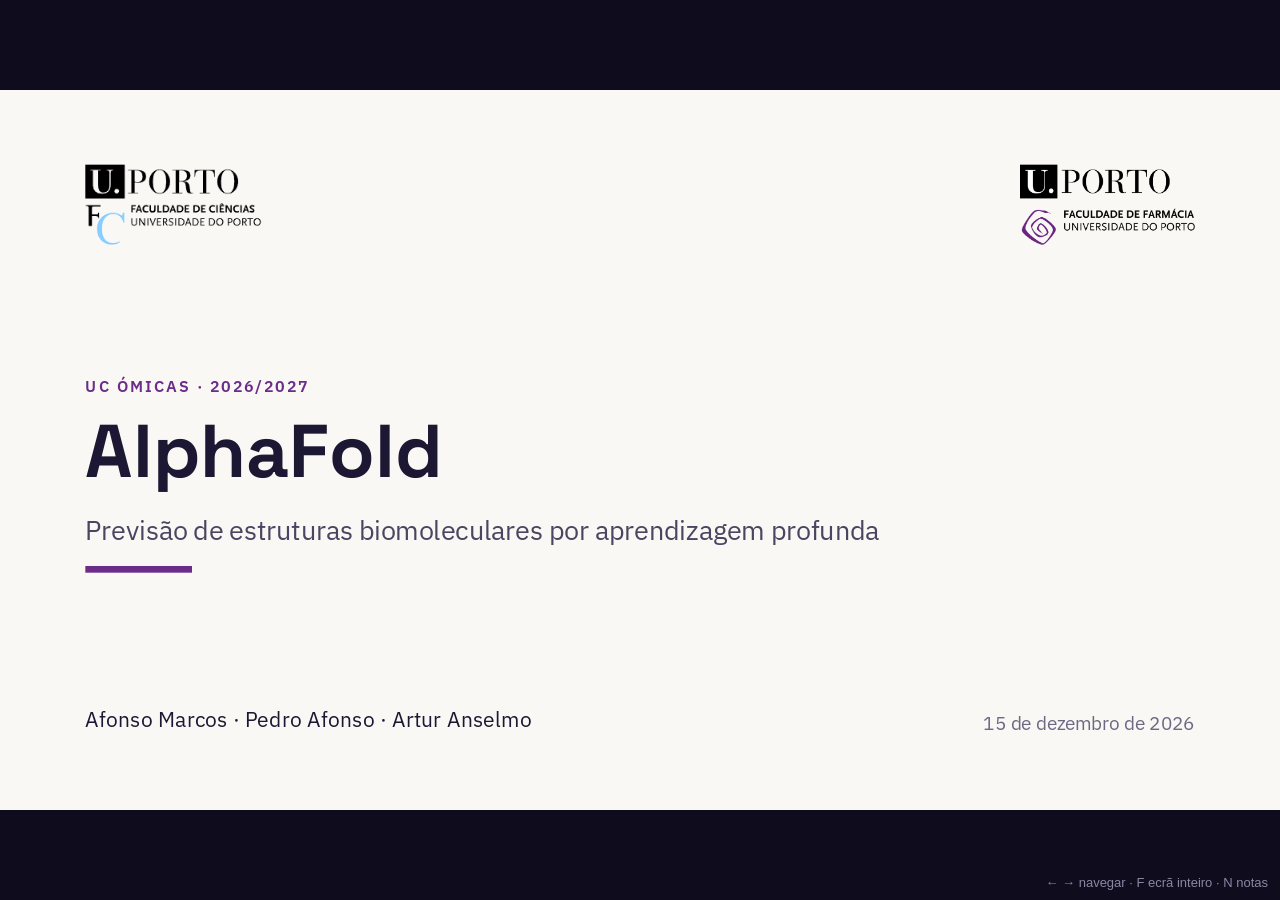
<file: docs/index.html>
<!doctype html>
<html lang="pt">
<head>
<meta charset="utf-8">
<meta name="viewport" content="width=device-width, initial-scale=1">
<title>AlphaFold — UC Ómicas</title>
<meta name="description" content="Apresentação do trabalho da UC Ómicas sobre o AlphaFold (versões 2 e 3).">
<link rel="preconnect" href="https://fonts.googleapis.com">
<link rel="preconnect" href="https://fonts.gstatic.com" crossorigin>
<link rel="stylesheet" href="https://fonts.googleapis.com/css2?family=IBM+Plex+Sans:wght@400;600&amp;display=swap">
<link rel="stylesheet" href="https://fonts.googleapis.com/css2?family=Space+Grotesk:wght@400..700&amp;display=swap">
<style>
:root {
  --dark: #1c1733;
  --light: #faf8f4;
  --light2: #f1edf6;
  --card: #fffefc;
  --ink: #1c1733;
  --body: #4a4560;
  --muted: #6e6884;
  --accent: #6b2c8a;
  --accent-soft: #cdb4e3;
  --on-dark: #f4f1f8;
  --on-dark-body: #c9c2d8;
  --af2: #2a78d6;
  --af2-text: #1f5fb0;
  --af2-on-dark: #7fb2f0;
  --af3: #eb6834;
  --af3-text: #b4461a;
  --af3-on-dark: #f39a72;
  --rule: #ddd6e6;
}

section {
  background: var(--light);
  color: var(--ink);
  font-family: 'IBM Plex Sans', Arial, sans-serif;
  padding: 128px 128px 160px;
  display: flex;
  flex-direction: column;
  gap: 40px;
  counter-increment: page;
}

section.dark { background: var(--dark); color: var(--on-dark); }
section.alt { background: var(--light2); }

h1 { font-family: 'Space Grotesk', Arial, sans-serif; font-size: 112px; font-weight: 700; line-height: 1.05; color: var(--ink); }
h2 { font-family: 'Space Grotesk', Arial, sans-serif; font-size: 64px; font-weight: 600; line-height: 1.1; color: var(--ink); }
h3 { font-family: 'Space Grotesk', Arial, sans-serif; font-size: 36px; font-weight: 600; line-height: 1.15; color: var(--ink); }
section.dark h2, section.dark h3 { color: var(--on-dark); }

.eyebrow { font-size: 24px; font-weight: 600; letter-spacing: 3px; color: var(--accent); }
section.dark .eyebrow { color: var(--accent-soft); }

.lead { font-size: 32px; line-height: 1.4; color: var(--body); }
section.dark .lead { color: var(--on-dark-body); }

.head { display: flex; flex-direction: column; gap: 16px; }

/* Rodapé */
.foot { position: absolute; left: 128px; bottom: 64px; width: 1664px; display: flex; justify-content: space-between; }
.foot p { font-size: 24px; color: var(--muted); }
section.dark .foot p { color: var(--on-dark-body); }
.pg::after { content: counter(page); }

/* Cartões */
.cards { display: grid; gap: 32px; }
.c2 { grid-template-columns: 1fr 1fr; }
.c3 { grid-template-columns: 1fr 1fr 1fr; }
.c4 { grid-template-columns: 1fr 1fr 1fr 1fr; }
.card { background: var(--card); border: 2px solid var(--rule); border-radius: 16px; padding: 36px; display: flex; flex-direction: column; gap: 16px; }
.card.af2 { border-top: 10px solid var(--af2); }
.card.af3 { border-top: 10px solid var(--af3); }
.card .txt { font-size: 28px; line-height: 1.4; color: var(--body); }
.card ul { font-size: 28px; line-height: 1.45; color: var(--body); padding-left: 32px; display: flex; flex-direction: column; gap: 10px; }

/* Números grandes */
.big { font-family: 'Space Grotesk', Arial, sans-serif; font-size: 128px; font-weight: 700; line-height: 1; }
.big-l { font-size: 30px; line-height: 1.35; color: var(--on-dark-body); }
.stat { display: flex; flex-direction: column; gap: 16px; }

/* Etiquetas */
.pills { display: flex; flex-wrap: wrap; gap: 20px; }
.pill { font-size: 28px; padding: 14px 28px; border-radius: 999px; background: #2c2547; color: var(--on-dark); }

/* Tabelas */
.tab { font-size: 28px; color: var(--ink); width: 1664px; }
.note { font-size: 28px; line-height: 1.4; color: var(--body); }
section.dark .note { color: var(--on-dark-body); }

/* Linha do tempo */
.tl { display: grid; grid-template-columns: 1fr 1fr 1fr 1fr; gap: 32px; }
.tl-item { border-top: 4px solid var(--accent); padding-top: 28px; display: flex; flex-direction: column; gap: 14px; }
.ano { font-family: 'Space Grotesk', Arial, sans-serif; font-size: 72px; font-weight: 700; line-height: 1; color: var(--accent); }
.tl-item .txt { font-size: 28px; line-height: 1.4; color: var(--body); }

/* Diagrama ómico */
.flow { display: flex; align-items: center; gap: 24px; }
.flow .card { flex: 1; }
.flow .mid { flex: 1; background: var(--dark); border-color: var(--dark); }
.flow .mid h3 { color: var(--on-dark); }
.flow .mid .txt { color: var(--on-dark-body); }
.arrow { width: 72px; height: 36px; background: var(--accent); }

/* Capa */
section.capa { padding: 112px 128px 112px; justify-content: space-between; gap: 0; }
.logos { display: flex; justify-content: space-between; align-items: center; }
.titulo { display: flex; flex-direction: column; gap: 28px; }
.sub { font-size: 40px; line-height: 1.3; color: var(--body); }
.barra { width: 160px; height: 10px; background: var(--accent); }
.autores { display: flex; justify-content: space-between; align-items: flex-end; }
.nomes { font-size: 32px; line-height: 1.5; color: var(--ink); }
.data { font-size: 28px; color: var(--muted); }

/* Afirmação */
.quote { font-family: 'Space Grotesk', Arial, sans-serif; font-size: 76px; font-weight: 600; line-height: 1.15; color: var(--on-dark); }
.quote-sub { font-size: 36px; line-height: 1.35; color: var(--on-dark-body); }

/* Figuras */
.fig { background: #ffffff; border-radius: 16px; padding: 24px; }
.chips { display: flex; gap: 24px; }
.chip { flex: 1; background: var(--card); border: 2px solid var(--rule); border-radius: 16px; padding: 24px 28px; display: flex; flex-direction: column; gap: 6px; }
.chip .n { font-family: 'Space Grotesk', Arial, sans-serif; font-size: 44px; font-weight: 700; color: var(--accent); }
.chip .l { font-size: 24px; line-height: 1.3; color: var(--body); }

/* Movimento */
@keyframes sobe { from { opacity: 0; transform: translateY(24px); } to { opacity: 1; transform: translateY(0); } }
.anim { animation: sobe 500ms ease-out both; animation-delay: calc(var(--i, 0) * 120ms); }

/* diapositivos com figuras de fundo branco: o fundo do slide acompanha a figura */
section.branco { background: #ffffff; }
section.branco .fig { padding: 0; border-radius: 0; }


*, *::before, *::after { box-sizing: border-box; }
html, body { margin: 0; height: 100%; background: #0f0c1d; overflow: hidden; }
#palco { position: fixed; left: 50%; top: 50%; width: 1920px; height: 1080px; transform-origin: 0 0; }
#palco > section { position: absolute; inset: 0; width: 1920px; height: 1080px; overflow: hidden;
                   visibility: hidden; }
#palco > section.ativo { visibility: visible; }
#palco section * { margin: 0; }
#palco section aside { display: none; }
#palco section ul { margin: 0; }
#palco section img { display: block; }
#palco section table { border-collapse: collapse; }
#palco section th { text-align: left; font-weight: 600; border-bottom: 2px solid #b9b0c8; }
#palco section td { border-bottom: 1px solid #ddd6e6; }
#palco section th, #palco section td { padding: 0.35em 0.6em; vertical-align: top; }
/* animações só no diapositivo ativo (repetem ao voltar) */
#palco section .anim { animation: none; }
#palco section.ativo .anim { animation: sobe 500ms ease-out both; animation-delay: calc(var(--i, 0) * 120ms); }
#notas { position: fixed; left: 0; right: 0; bottom: 0; max-height: 40vh; overflow: auto; display: none;
         background: rgba(15, 12, 29, .94); color: #f4f1f8; font: 18px/1.5 'IBM Plex Sans', Arial, sans-serif;
         padding: 16px 24px; }
#notas.on { display: block; }
#ajuda { position: fixed; right: 12px; bottom: 10px; color: #8d86a3; font: 13px Arial, sans-serif; }
@media print { #ajuda, #notas { display: none !important; } }

</style>
</head>
<body>
<div id="palco">
<section id="capa" class="capa" data-transition="fade">
<div class="logos">
<img src="assets/fcup.png" alt="Faculdade de Ciências da Universidade do Porto" style="width:264px;height:120px;object-fit:contain">
<img src="assets/ffup.png" alt="Faculdade de Farmácia da Universidade do Porto" style="width:262px;height:120px;object-fit:contain">
</div>
<div class="titulo">
<p class="eyebrow">UC ÓMICAS · 2026/2027</p>
<h1 style="transform:translate(0, -5px)">AlphaFold</h1>
<p class="sub">Previsão de estruturas biomoleculares por aprendizagem profunda</p>
<div class="barra"></div>
</div>
<div class="autores">
<p class="nomes">Afonso Marcos · Pedro Afonso · Artur Anselmo</p>
<p class="data">15 de dezembro de 2026</p>
</div>
<aside>AFONSO (≈ 20 s). Apresentamo-nos e anunciamos o tema: o AlphaFold, nas versões 2 e 3, analisado segundo os quatro eixos do enunciado — enquadramento biológico, implementação, algoritmo e reprodutibilidade/limitações. Para além da análise, usámos a ferramenta nas suas três formas de acesso e mostramos os resultados.</aside>
</section>
<section id="problema">
<div class="head">
<p class="eyebrow">ENQUADRAMENTO</p>
<h2>Um problema com 50 anos</h2>
</div>
<div class="tl">
<div class="tl-item anim" style="--i:0"><p class="ano">1973</p><p class="txt">Anfinsen: a sequência de aminoácidos determina a estrutura 3D</p></div>
<div class="tl-item anim" style="--i:1"><p class="ano">2020</p><p class="txt">CASP14: o AlphaFold 2 atinge exatidão comparável à experimental</p></div>
<div class="tl-item anim" style="--i:2"><p class="ano">2021</p><p class="txt">AlphaFold DB: estruturas previstas para proteomas inteiros</p></div>
<div class="tl-item anim" style="--i:3"><p class="ano">2024</p><p class="txt">AlphaFold 3 e Prémio Nobel da Química (Hassabis e Jumper)</p></div>
</div>
<div class="card anim" style="--i:4;flex-direction:row;align-items:center;gap:48px">
<p class="big" style="color:var(--accent);font-size:112px">214 M</p>
<p class="txt" style="font-size:32px">estruturas previstas disponíveis na AlphaFold Protein Structure Database (EMBL-EBI)</p>
</div>
<div class="foot"><p>AlphaFold · UC Ómicas</p><p class="pg"></p></div>
<aside>AFONSO (≈ 40 s). A função de uma proteína depende da sua estrutura 3D, e desde Anfinsen sabemos que essa estrutura está codificada na sequência. Prever a estrutura a partir da sequência foi um problema em aberto durante cerca de 50 anos. Em 2020, no CASP14, o AlphaFold 2 atingiu pela primeira vez exatidão comparável à experimental. Em 2021 surgiu a AlphaFold DB, hoje com mais de 214 milhões de estruturas. Em 2024 saiu o AlphaFold 3 e Hassabis e Jumper receberam o Nobel da Química.</aside>
</section>
<section id="omica" class="alt">
<div class="head">
<p class="eyebrow">CONTEXTO ÓMICO</p>
<h2>Proteómica estrutural: da sequência à estrutura</h2>
</div>
<div class="flow">
<div class="card anim" style="--i:0"><h3>A montante</h3><p class="txt">Genómica e transcriptómica (Illumina, PacBio, Oxford Nanopore)</p><p class="txt">Proteómica por espetrometria de massa (LC-MS/MS)</p></div>
<svg class="arrow-svg" width="72" height="36" viewBox="0 0 72 36" aria-hidden="true"><path d="M0 11h43V0l29 18-29 18V25H0z" fill="#6b2c8a"/></svg>
<div class="card mid anim" style="--i:1"><h3>AlphaFold</h3><p class="txt">Input: sequência em FASTA</p><p class="txt">AF3: JSON com DNA, RNA, ligandos, iões e PTMs</p><p class="txt">Output: estrutura 3D + confiança</p></div>
<svg class="arrow-svg" width="72" height="36" viewBox="0 0 72 36" aria-hidden="true"><path d="M0 11h43V0l29 18-29 18V25H0z" fill="#6b2c8a"/></svg>
<div class="card anim" style="--i:2"><h3>A jusante</h3><p class="txt">Treino e validação com estruturas do PDB: raios-X, crio-EM e RMN</p></div>
</div>
<p class="note">Não processa dados brutos de sequenciação nem espetros: recebe sequências já traduzidas. Abrange a <b>proteómica e genómica estrutural</b> (98,5% do proteoma humano previsto em 2021) e a <b>interactómica</b> (Multimer, AF3).</p>
<div class="foot"><p>AlphaFold · UC Ómicas</p><p class="pg"></p></div>
<aside>AFONSO (≈ 40 s). A ómica a que o AlphaFold responde é a proteómica estrutural: faz a ponte entre as sequências da genómica e transcriptómica e a estrutura 3D. Ao contrário de outras ferramentas ómicas, não recebe dados brutos — nem reads nem espetros — mas sim a sequência de aminoácidos em FASTA; o AF3 aceita um JSON com DNA, RNA, ligandos, iões e modificações. As tecnologias de sequenciação e a proteómica por LC-MS/MS estão a montante; a jusante estão as técnicas experimentais do PDB, com que o modelo foi treinado e é validado.</aside>
</section>
<section id="pergunta" class="dark" data-transition="fade">
<p class="eyebrow">PERGUNTA BIOLÓGICA</p>
<p class="quote anim" style="--i:0">Qual é a estrutura 3D de uma proteína, conhecida apenas a sua sequência?</p>
<p class="quote-sub anim" style="--i:1">AlphaFold 3: … e como interage com DNA, RNA, ligandos e iões?</p>
<div style="flex:1"></div>
<p class="eyebrow">APLICAÇÕES</p>
<div class="pills anim" style="--i:2">
<p class="pill">Anotação funcional</p>
<p class="pill">Variantes genéticas (AlphaMissense)</p>
<p class="pill">Cristalografia e crio-EM</p>
<p class="pill">Desenho de fármacos</p>
<p class="pill">Desenho de proteínas</p>
</div>
<div class="foot"><p>AlphaFold · UC Ómicas</p><p class="pg"></p></div>
<aside>AFONSO (≈ 30 s). A pergunta central é simples: dada uma sequência, qual é a estrutura 3D? O AF3 acrescenta: com que moléculas interage e como? As aplicações vão da anotação de proteínas desconhecidas à interpretação de variantes — o AlphaMissense, derivado do AlphaFold, classifica variantes missense em todo o proteoma — passando pelo apoio à cristalografia e crio-EM e pelo desenho de fármacos e de proteínas. Passo a palavra ao Pedro.</aside>
</section>
<section id="acesso">
<div class="head">
<p class="eyebrow">ARQUITETURA E IMPLEMENTAÇÃO</p>
<h2>Quatro formas de usar o AlphaFold</h2>
</div>
<table class="tab">
<tr><th style="width:24%">Via</th><th style="width:16%">Versão</th><th style="width:28%">Precisa de</th><th style="width:32%">Principal limitação</th></tr>
<tr><td>AlphaFold Server</td><td>AF3</td><td>Browser e conta Google</td><td>Quota diária; uso não comercial</td></tr>
<tr><td>ColabFold</td><td>AF2</td><td>Browser (GPU grátis do Colab)</td><td>Memória da GPU limita o tamanho</td></tr>
<tr><td>AlphaFold DB</td><td>AF2, já calculado</td><td>Nada (web ou API REST)</td><td>Só cadeias isoladas naturais</td></tr>
<tr><td>Instalação local</td><td>AF2 e AF3</td><td>Linux, GPU NVIDIA, Docker</td><td>0,6 a 2,6 TB de bases de dados</td></tr>
</table>
<p class="note">Python + JAX + Haiku; pesquisa de homólogos com HMMER e HH-suite (ou MMseqs2 no ColabFold). Sem interface gráfica local: linha de comandos, notebook ou web. No Bioconda só existe o ColabFold. <b>Usámos as três primeiras vias.</b></p>
<div class="foot"><p>AlphaFold · UC Ómicas</p><p class="pg"></p></div>
<aside>PEDRO (≈ 45 s). O AlphaFold está escrito em Python sobre JAX e Haiku, e usa ferramentas clássicas para os alinhamentos: HMMER e HH-suite. Há quatro formas de o usar. O AlphaFold Server dá acesso ao AF3 no browser, mas com quota diária e só para uso não comercial. O ColabFold corre o AF2 num notebook com GPU gratuita e substitui as pesquisas de homólogos por MMseqs2, 40 a 60 vezes mais rápido. A AlphaFold DB tem as previsões já feitas, acessíveis por API. A instalação local é por Docker e exige GPU e até 2,6 TB de bases de dados; o AF3 pede ainda 64 GB de RAM e uma GPU de classe A100. No Bioconda só está o ColabFold. Nós usámos as três primeiras.</aside>
</section>
<section id="algoritmo">
<div class="head">
<p class="eyebrow">ALGORITMO</p>
<h2>Coevolução + aprendizagem profunda</h2>
</div>
<p class="lead">Resíduos em contacto mutam de forma correlacionada: esse sinal no alinhamento múltiplo (MSA) é traduzido em geometria por uma rede neuronal.</p>
<div class="cards c2">
<div class="card af2 anim" style="--i:0">
<h3 style="color:var(--af2-text)">AlphaFold 2 (2021)</h3>
<ul>
<li>Evoformer × 48: representações do MSA e de pares, com atenção triangular</li>
<li>Structure Module: resíduos como corpos rígidos (IPA)</li>
<li>Recycling × 3 e relaxação Amber</li>
</ul>
</div>
<div class="card af3 anim" style="--i:1">
<h3 style="color:var(--af3-text)">AlphaFold 3 (2024)</h3>
<ul>
<li>Pairformer × 48, com o MSA reduzido a 4 blocos</li>
<li>Módulo de difusão: remove “ruído” até às posições de todos os átomos</li>
<li>Proteínas, DNA, RNA, ligandos, iões e PTMs</li>
</ul>
</div>
</div>
<div class="foot"><p>AlphaFold · UC Ómicas</p><p class="pg"></p></div>
<aside>PEDRO (≈ 60 s). O princípio é a coevolução: resíduos que estão em contacto mutam de forma correlacionada, e isso fica registado no alinhamento múltiplo. O AF2 mantém uma representação do MSA e outra de pares de resíduos; o Evoformer, com 48 blocos, troca informação entre as duas, e as atualizações triangulares impõem consistência geométrica. O Structure Module trata cada resíduo como um corpo rígido e usa Invariant Point Attention; o processo repete-se três vezes (recycling) e termina com uma relaxação Amber. O AF3 simplifica o MSA, troca o Evoformer pelo Pairformer e, sobretudo, substitui o Structure Module por um módulo de difusão, como nos geradores de imagens: parte de ruído e refina até às coordenadas de todos os átomos. Por isso modela qualquer biomolécula — mas, sendo generativo, pode “alucinar” estrutura em regiões desordenadas.</aside>
</section>
<section id="workflow" class="branco">
<div class="head">
<p class="eyebrow">FLUXO DE TRABALHO</p>
<h2>Da sequência aos modelos</h2>
</div>
<div class="fig" style="align-self:center">
<img src="assets/workflow.png" alt="Fluxo de trabalho: 1 input (FASTA ou JSON), 2 pesquisa de homólogos (MSA e templates), 3 tronco (Evoformer no AF2, Pairformer no AF3), 4 estrutura (Structure Module no AF2, difusão no AF3), 5 output (5 modelos e métricas de confiança)" style="width:1500px;height:601px;object-fit:contain">
</div>
<div class="foot"><p>AlphaFold · UC Ómicas</p><p class="pg"></p></div>
<aside>PEDRO (≈ 40 s). Este é o nosso esquema do fluxo de trabalho. Entra a sequência — ou, no AF3, o JSON com todas as moléculas. Segue-se a pesquisa de homólogos e de templates, que corre em CPU e é o passo mais demorado numa instalação local. Depois vem a rede neuronal, em GPU: o tronco (Evoformer no AF2, Pairformer no AF3) e a geração da estrutura (Structure Module ou difusão). No fim saem cinco modelos ordenados por confiança, em PDB ou mmCIF, e as métricas de confiança em JSON. Passo ao Artur, que vai mostrar o que isto devolve na prática.</aside>
</section>
<section id="metricas">
<div class="head">
<p class="eyebrow">O QUE DEVOLVE</p>
<h2>Cinco modelos + a confiança em cada um</h2>
</div>
<div class="cards c3">
<div class="card anim" style="--i:0"><h3>pLDDT</h3><p class="eyebrow">0–100, POR RESÍDUO</p><p class="txt">&gt; 90 muito alta · 70–90 confiante · 50–70 baixa · &lt; 50 provável desordem. Fica na coluna B-factor do modelo.</p></div>
<div class="card anim" style="--i:1"><h3>PAE</h3><p class="eyebrow">Å, MATRIZ N × N</p><p class="txt">Erro esperado na posição relativa de dois resíduos: confiança entre domínios e entre cadeias.</p></div>
<div class="card anim" style="--i:2"><h3>pTM e ipTM</h3><p class="eyebrow">0–1</p><p class="txt">Topologia global e interfaces. ipTM &gt; 0,8: complexo de confiança; &lt; 0,6: provável falha.</p></div>
</div>
<p class="note">Os modelos vêm em PDB ou mmCIF e as métricas em JSON. As métricas são calibradas em cada versão e <b>não se comparam entre AF2 e AF3</b>: a validação objetiva faz-se contra estruturas experimentais (RMSD, TM-score).</p>
<div class="foot"><p>AlphaFold · UC Ómicas</p><p class="pg"></p></div>
<aside>ARTUR (≈ 40 s). Cada previsão devolve cinco modelos ordenados e três tipos de métricas de confiança. O pLDDT, de 0 a 100, é por resíduo: acima de 90 é muito alta, abaixo de 50 indica normalmente uma região desordenada; vem guardado no B-factor, por isso qualquer visualizador colore o modelo pela confiança. O PAE é uma matriz que diz quão certa é a posição relativa de dois resíduos — útil para domínios e cadeias. O pTM e o ipTM estimam a qualidade global e das interfaces. Atenção: estas métricas não se comparam entre versões; para validar a sério, compara-se com estruturas experimentais. Foi o que fizemos.</aside>
</section>
<section id="exemplo" class="branco" style="gap:32px">
<div class="head">
<p class="eyebrow">EXEMPLO PRÁTICO: AF2, AF3 E ALPHAFOLD DB</p>
<h2>Ubiquitina e hemoglobina humanas</h2>
</div>
<div class="fig" style="align-self:center">
<img src="assets/plddt.png" alt="pLDDT por resíduo da ubiquitina e das cadeias alfa e beta da hemoglobina para AF2, AF3 e AlphaFold DB: acima de 90 em quase toda a sequência, com queda na cauda C-terminal da ubiquitina" style="width:1400px;height:422px;object-fit:contain">
</div>
<div class="chips">
<div class="chip anim" style="--i:0"><p class="n">0,96</p><p class="l">TM-score face ao cristal</p></div>
<div class="chip anim" style="--i:1"><p class="n">&lt; 0,5 Å</p><p class="l">RMSD do núcleo (3 fontes)</p></div>
<div class="chip anim" style="--i:2"><p class="n">0,4–0,8 Å</p><p class="l">desvio do Fe dos hemes (AF3)</p></div>
</div>
<div class="foot"><p>AlphaFold · UC Ómicas</p><p class="pg"></p></div>
<aside>ARTUR (≈ 50 s). Previmos duas proteínas humanas pelas três vias: a ubiquitina, 76 resíduos, e a hemoglobina, um tetrâmero com quatro hemes. O gráfico mostra o pLDDT: acima de 90 em quase tudo, com uma queda na cauda C-terminal da ubiquitina, que é flexível — e é precisamente a parte que se liga às proteínas-alvo. Comparámos com as estruturas cristalográficas com código próprio em Python: TM-score de 0,96 e desvio do núcleo abaixo de meio ångström, menos do que a resolução do próprio cristal. O ColabFold e a AlphaFold DB deram o mesmo resultado, o que confirma que o MMseqs2 não perde exatidão. E o AF3 colocou os quatro hemes no sítio certo, com o ferro a menos de 1 Å da posição no cristal, ligado à histidina proximal correta.</aside>
</section>
<section id="estados" class="dark" data-transition="fade">
<div class="head">
<p class="eyebrow">O RESULTADO MAIS INTERESSANTE</p>
<h2>Duas versões, dois estados da hemoglobina</h2>
</div>
<div class="cards c3">
<div class="stat anim" style="--i:0"><h3>AF3 + 4 hemes</h3><p class="big" style="color:var(--af3-on-dark)">0,43 Å</p><p class="big-l">do estado T (desoxi, 2HHB)</p></div>
<div class="stat anim" style="--i:1"><h3>AF2-Multimer</h3><p class="big" style="color:var(--af2-on-dark)">1,01 Å</p><p class="big-l">do estado R (oxi, 1HHO)</p></div>
<div class="stat anim" style="--i:2"><h3>Escala</h3><p class="big" style="color:var(--on-dark-body)">2,35 Å</p><p class="big-l">entre T e R (experimental)</p></div>
</div>
<div style="flex:1"></div>
<p class="lead">Ambos com confiança muito alta (ipTM 0,88 e 0,93). O AlphaFold devolve <b>uma única conformação estática</b>: a confiança não diz qual estado foi previsto, nem que a proteína alterna entre eles.</p>
<div class="foot"><p>AlphaFold · UC Ómicas</p><p class="pg"></p></div>
<aside>ARTUR (≈ 50 s). Aqui está a surpresa. A hemoglobina alterna entre o estado T, sem oxigénio, e o estado R, com oxigénio — é a base da ligação cooperativa. As cadeias individuais saíram quase iguais nas duas versões, mas a montagem do tetrâmero não: o AF3 ficou a 0,43 Å do estado T, e o AF2-Multimer mais perto do estado R, a 1 Å. Para escala, os dois estados experimentais diferem 2,35 Å. Ambas as previsões tinham confiança muito alta. Não conseguimos atribuir a diferença a uma única causa — o AF3 tinha os hemes e usou templates — mas a lição é clara: o AlphaFold dá uma fotografia estática, e a confiança alta não nos diz qual dos estados fisiológicos estamos a ver.</aside>
</section>
<section id="licencas">
<div class="head">
<p class="eyebrow">REPRODUTIBILIDADE E COMUNIDADE</p>
<h2>Código aberto, pesos com reservas</h2>
</div>
<div style="display:grid;grid-template-columns:1000px 1fr;gap:64px">
<table class="tab" style="width:1000px">
<tr><th style="width:30%">Componente</th><th style="width:26%">Código</th><th style="width:44%">Pesos / dados</th></tr>
<tr><td>AlphaFold 2</td><td>Apache 2.0</td><td>CC BY 4.0 (uso comercial)</td></tr>
<tr><td>AlphaFold 3</td><td>Apache 2.0</td><td>A pedido, não comercial</td></tr>
<tr><td>AlphaFold DB</td><td>–</td><td>CC BY 4.0</td></tr>
<tr><td>ColabFold</td><td>MIT</td><td>Usa os pesos do AF2</td></tr>
</table>
<div style="display:flex;flex-direction:column;gap:36px">
<div class="stat"><p class="big" style="color:var(--accent);font-size:96px">45 000+</p><p class="big-l" style="color:var(--body)">citações do artigo do AF2</p></div>
<div class="stat"><p class="big" style="color:var(--accent);font-size:96px">18 000</p><p class="big-l" style="color:var(--body)">citações do AF3 (OpenAlex, nov. 2026)</p></div>
</div>
</div>
<p class="note">AF3: versões regulares (v3.0.5, out. 2026). AF2: sem versões novas desde 2023. Alternativas totalmente abertas: OpenFold3, Boltz, Chai-1.</p>
<div class="foot"><p>AlphaFold · UC Ómicas</p><p class="pg"></p></div>
<aside>ARTUR (≈ 40 s). É open-source? Em parte. O AF2 é totalmente aberto: código Apache 2.0 e pesos CC BY 4.0, com uso comercial. No AF3, o código é Apache 2.0, mas os pesos só se obtêm a pedido à Google e para uso não comercial, tal como o AlphaFold Server. A comunidade é muito ativa: o AF3 tem versões regulares — a última é de outubro — enquanto o AF2 está em manutenção. O impacto é enorme: mais de 45 mil citações para o artigo do AF2. E as restrições do AF3 levaram ao aparecimento de alternativas abertas como o OpenFold3 e o Boltz.</aside>
</section>
<section id="limitacoes" class="alt">
<div class="head">
<p class="eyebrow">LIMITAÇÕES</p>
<h2>O que o AlphaFold não faz</h2>
</div>
<div class="cards c3">
<div class="card anim" style="--i:0"><h3>Conformação estática</h3><p class="txt">Uma estrutura por previsão: não representa estados alternativos (ex.: T e R).</p></div>
<div class="card anim" style="--i:1"><h3>Regiões desordenadas</h3><p class="txt">pLDDT abaixo de 50; o AF3 pode “alucinar” estrutura ordenada.</p></div>
<div class="card anim" style="--i:2"><h3>Mutações pontuais</h3><p class="txt">Não prevê bem o efeito estrutural de mutações missense.</p></div>
<div class="card anim" style="--i:3"><h3>Dependência do MSA</h3><p class="txt">A exatidão cai com menos de cerca de 30 sequências homólogas.</p></div>
<div class="card anim" style="--i:4"><h3>Ligandos e complexos</h3><p class="txt">AF2 sem ligandos; Server com lista fechada; AFDB só cadeias isoladas.</p></div>
<div class="card anim" style="--i:5"><h3>Recursos e licenças</h3><p class="txt">GPU e terabytes de bases de dados; pesos do AF3 só para uso não comercial.</p></div>
</div>
<div class="foot"><p>AlphaFold · UC Ómicas</p><p class="pg"></p></div>
<aside>ARTUR (≈ 40 s). Resumindo as limitações. Primeiro, a que vimos na hemoglobina: uma única conformação estática. Segundo, as regiões desordenadas, com pLDDT baixo — e o AF3 pode inventar estrutura onde ela não existe. Terceiro, não prevê bem o efeito de mutações pontuais: tende a devolver a mesma estrutura. Quarto, depende do alinhamento: com menos de cerca de 30 homólogos a exatidão cai. Quinto, ligandos e complexos: o AF2 não os modela, o Server tem uma lista fechada e a AFDB só tem cadeias isoladas — a ubiquitina madura nem lá existe, só os precursores. E por fim os recursos computacionais e as licenças. Devolvo a palavra ao Afonso.</aside>
</section>
<section id="conclusao" class="dark">
<p class="eyebrow">CONCLUSÃO</p>
<p class="quote anim" style="--i:0;font-size:72px">O AlphaFold produz hipóteses estruturais de alta qualidade.</p>
<p class="quote-sub anim" style="--i:1">Interpretá-las com as métricas de confiança e confirmá-las experimentalmente quando contam a dinâmica, os ligandos ou as mutações.</p>
<div style="display:flex;justify-content:space-between;align-items:flex-end">
<p class="note">Afonso Marcos · Pedro Afonso · Artur Anselmo</p>
</div>
<aside>AFONSO (≈ 30 s). Para concluir: o AlphaFold resolveu, para a maioria das proteínas, um problema com 50 anos, e está ao alcance de qualquer investigador através do Server, do ColabFold e da AlphaFold DB. O AF2 é maduro e aberto; o AF3 vai muito mais longe, mas com uma licença mais restritiva. Os nossos resultados mostram os dois lados: previsões quase perfeitas e hemes no sítio certo, mas também estados diferentes da mesma proteína com confiança máxima. Por isso, o AlphaFold dá hipóteses de alta qualidade, que se interpretam com as métricas de confiança e se confirmam experimentalmente quando a pergunta depende de dinâmica, ligandos ou mutações. Obrigado — ficamos disponíveis para perguntas.</aside>
</section>
<section id="e03cfb41" class="capa" data-transition="fade">
<div class="logos">
<img src="assets/fcup.png" alt="Faculdade de Ciências da Universidade do Porto" style="width:264px;height:120px;object-fit:contain">
<img src="assets/ffup.png" alt="Faculdade de Farmácia da Universidade do Porto" style="width:262px;height:120px;object-fit:contain">
</div>
<div class="titulo">
<p class="eyebrow">UC ÓMICAS · 2026/2027</p>
<h1 style="transform:translate(0, -5px)">AlphaFold</h1>
<p class="sub">Previsão de estruturas biomoleculares por aprendizagem profunda</p>
<div class="barra"></div>
</div>
<div class="autores">
<p class="nomes">Afonso Marcos · Pedro Afonso · Artur Anselmo</p>
<p class="data">15 de dezembro de 2026</p>
</div>
<aside>AFONSO. Diapositivo de fecho, fica no ecrã durante as perguntas. Obrigado pela atenção.</aside>
</section>
</div>
<div id="notas" aria-live="polite"></div>
<div id="ajuda">← → navegar · F ecrã inteiro · N notas</div>
<script>
const sl = [...document.querySelectorAll('#palco > section')];
const palco = document.getElementById('palco'), notas = document.getElementById('notas');
let i = 0;
function ajusta() {
  const s = Math.min(innerWidth / 1920, innerHeight / 1080);
  palco.style.transform = `scale(${s}) translate(-50%, -50%)`;
}
function mostra(n) {
  i = Math.max(0, Math.min(sl.length - 1, n));
  sl.forEach((s, k) => s.classList.toggle('ativo', k === i));
  const a = sl[i].querySelector('aside');
  notas.textContent = a ? a.textContent : '';
  history.replaceState(null, '', '#' + (i + 1));
}
addEventListener('resize', ajusta);
addEventListener('keydown', e => {
  if (['ArrowRight', 'PageDown', ' ', 'Enter'].includes(e.key)) { mostra(i + 1); e.preventDefault(); }
  else if (['ArrowLeft', 'PageUp', 'Backspace'].includes(e.key)) { mostra(i - 1); e.preventDefault(); }
  else if (e.key === 'Home') mostra(0);
  else if (e.key === 'End') mostra(sl.length - 1);
  else if (e.key === 'f' || e.key === 'F') { document.fullscreenElement ? document.exitFullscreen() : document.documentElement.requestFullscreen(); }
  else if (e.key === 'n' || e.key === 'N') notas.classList.toggle('on');
});
addEventListener('click', e => { if (!notas.contains(e.target)) mostra(e.clientX > innerWidth / 3 ? i + 1 : i - 1); });
let x0 = null;
addEventListener('touchstart', e => { x0 = e.touches[0].clientX; });
addEventListener('touchend', e => { if (x0 === null) return; const d = e.changedTouches[0].clientX - x0; if (Math.abs(d) > 40) mostra(i + (d < 0 ? 1 : -1)); x0 = null; });
ajusta();
mostra((parseInt(location.hash.slice(1)) || 1) - 1);
</script>
</body>
</html>
</file>
